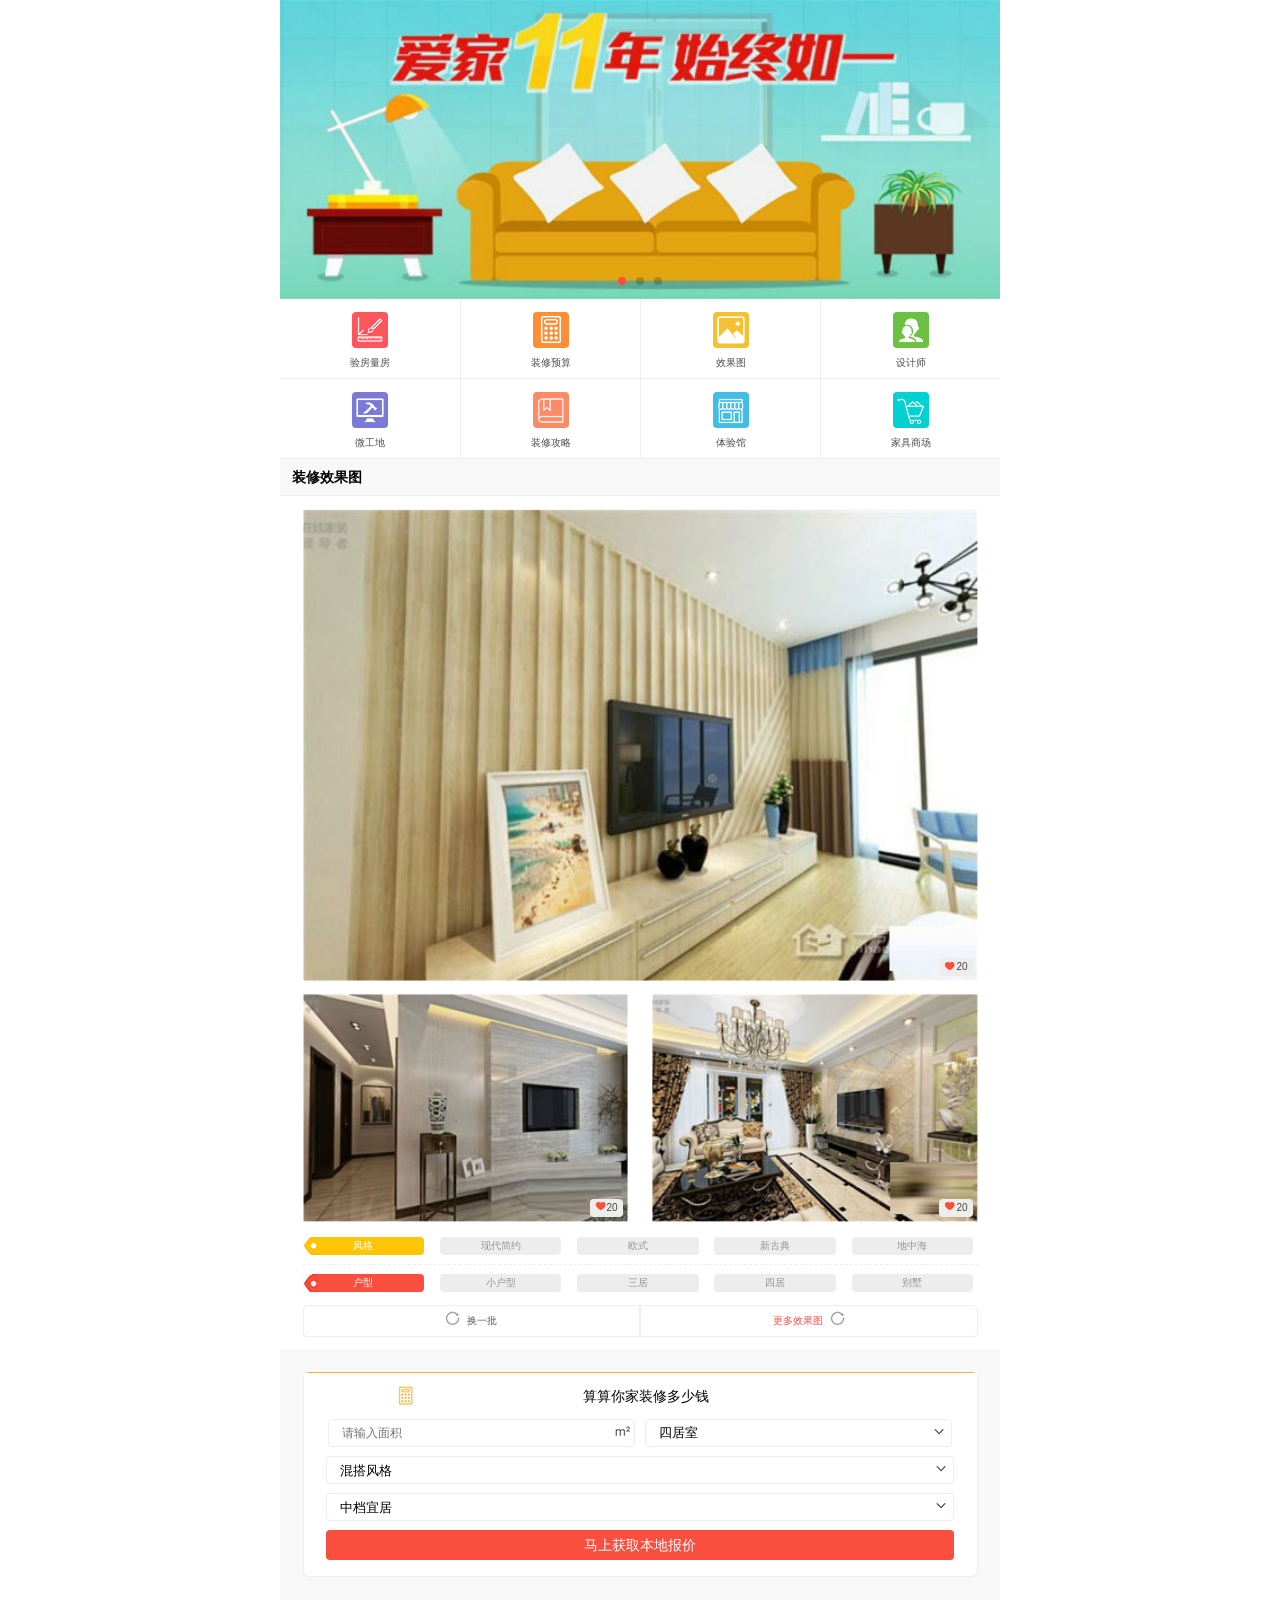
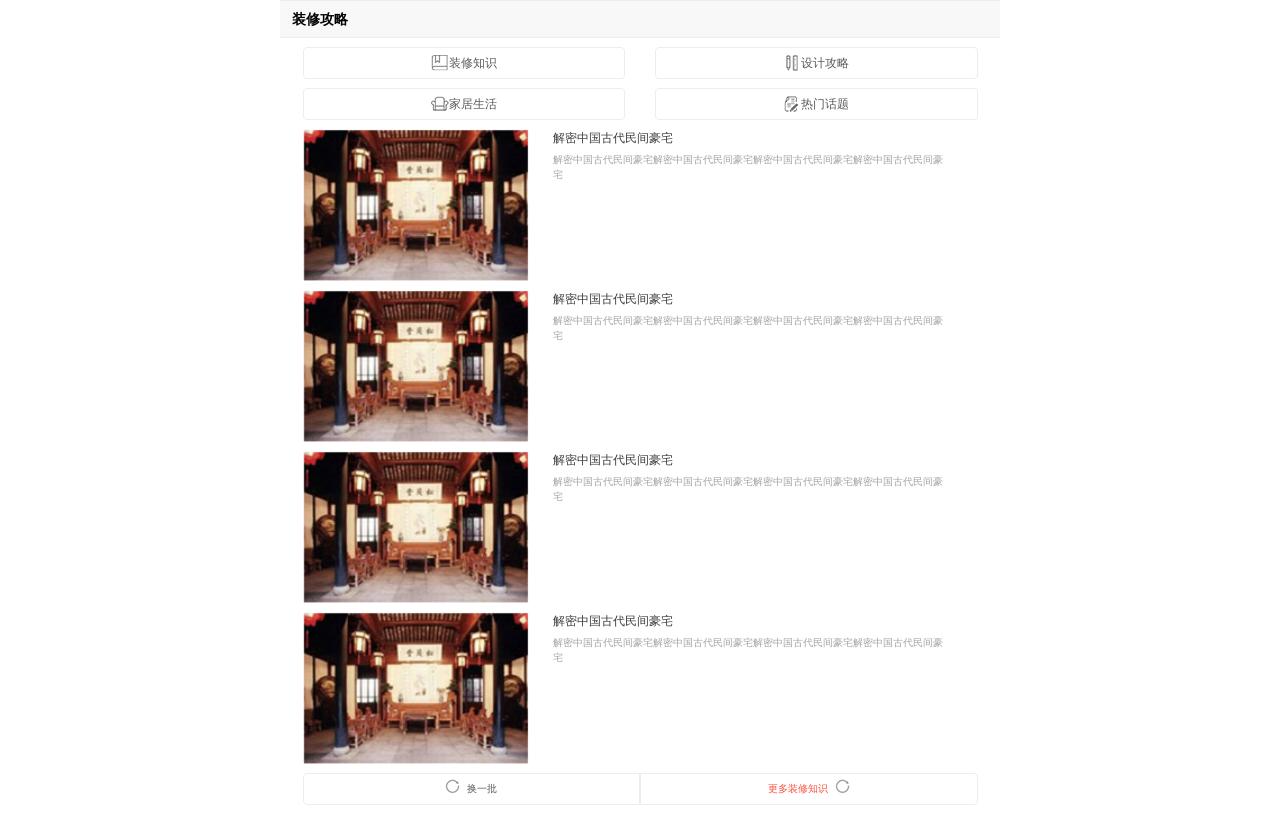
<file: index.html>
<!DOCTYPE html>
<html lang="en">
<head>
	<meta charset="UTF-8">
	<meta name="viewport" content="width=device-width, user-scalable=no, initial-scale=1.0, maximum-scale=1.0, minimum-scale=1.0">
	<link rel="stylesheet" type="text/css" href="css/base.css">
	<link rel="stylesheet" type="text/css" href="css/swiper-3.3.1.min.css">
	<link rel="stylesheet" type="text/css" href="css/index.css">
	<title>Document</title>
</head>
<body>
	<div class="swiper-container">
	    <div class="swiper-wrapper">
	        <a href="###" class="swiper-slide"><img src="img/bb.jpg"></a>
	        <a href="###" class="swiper-slide"><img src="img/bb.jpg"></a>
	        <a href="###" class="swiper-slide"><img src="img/bb.jpg"></a>
	    </div>
	    <div class="swiper-pagination"></div>
	</div>
	<div class="nav-box">
		<ul class="nav clearfix">
			<li><a href="###" class="room">验房量房</a></li>
			<li><a href="###" class="budget">装修预算</a></li>
			<li><a href="###" class="pic">效果图</a></li>
			<li><a href="###" class="design">设计师</a></li>
			<li><a href="###" class="plant">微工地</a></li>
			<li><a href="###" class="stra">装修攻略</a></li>
			<li><a href="###" class="exp">体验馆</a></li>
			<li><a href="###" class="mall">家具商场</a></li>
		</ul>
	</div>
	<h2>装修效果图</h2>
	<div class="display">
		<div class="photos clearfix">
			<a href="###"><img src="img/photo1.jpg" alt=""><span>20</span></a>
			<a href="###"><img src="img/photo2.jpg" alt=""><span>20</span></a>
			<a href="###"><img src="img/photo3.jpg" alt=""><span>20</span></a>
		</div>
		<ul>
			<li class="style">
				<a href="###">风格</a><a href="###">现代简约</a><a href="###">欧式</a><a href="###">新古典</a><a href="###">地中海</a>
			</li>
			<li class="dashed"></li>
			<li class="type">
				<a href="###">户型</a><a href="###">小户型</a><a href="###">三居</a><a href="###">四居</a><a href="###">别墅</a>
			</li>
		</ul>
		<div class="more">
			<a href="javascript:void(0)">换一批</a><a href="javascript:void(0)">更多效果图</a>
		</div>
	</div>
	<div class="query">
		<form action="">
			<h2>算算你家装修多少钱</h2>
			<div class="input-box">
				<input type="text" name="" placeholder="请输入面积">
				<span></span>
			</div>
			<select class="room-type">
				<option>四居室</option>
				<option>1</option>
				<option>2</option>
				<option>3</option>
			</select>
			<select class="room-style">
				<option>混搭风格</option>
				<option>1</option>
				<option>2</option>
				<option>3</option>
			</select>
			<select class="room-level">
				<option>中档宜居</option>
				<option>1</option>
				<option>2</option>
				<option>3</option>
			</select>
			<a href="javascript:void(0)" class="sub">马上获取本地报价</a>
		</form>
	</div>
	<h2>装修攻略</h2>
	<div class="info">
		<ul class="info-menu clearfix">
			<li><a href="###">装修知识</a></li>
			<li><a href="###">设计攻略</a></li>
			<li><a href="###">家居生活</a></li>
			<li><a href="###">热门话题</a></li>
		</ul>
		<div class="detail">
			<a href="###">
				<dl class="clearfix">
					<dt><img src="img/photo4.jpg"></dt>
					<dd class="ellipsis">解密中国古代民间豪宅</dd>
					<dd>解密中国古代民间豪宅解密中国古代民间豪宅解密中国古代民间豪宅解密中国古代民间豪宅</dd>
				</dl>
			</a>
			<a href="###">
				<dl class="clearfix">
					<dt><img src="img/photo4.jpg"></dt>
					<dd class="ellipsis">解密中国古代民间豪宅</dd>
					<dd>解密中国古代民间豪宅解密中国古代民间豪宅解密中国古代民间豪宅解密中国古代民间豪宅</dd>
				</dl>
			</a>
			<a href="###">
				<dl class="clearfix">
					<dt><img src="img/photo4.jpg"></dt>
					<dd class="ellipsis">解密中国古代民间豪宅</dd>
					<dd>解密中国古代民间豪宅解密中国古代民间豪宅解密中国古代民间豪宅解密中国古代民间豪宅</dd>
				</dl>
			</a>
			<a href="###">
				<dl class="clearfix">
					<dt><img src="img/photo4.jpg"></dt>
					<dd class="ellipsis">解密中国古代民间豪宅</dd>
					<dd>解密中国古代民间豪宅解密中国古代民间豪宅解密中国古代民间豪宅解密中国古代民间豪宅</dd>
				</dl>
			</a>
		</div>
		<div class="more">
			<a href="javascript:void(0)">换一批</a><a href="javascript:void(0)">更多装修知识</a>
		</div>
	</div>
	<script type="text/javascript" src="js/swiper-3.3.1.min.js"></script>
	<script>        
		var mySwiper = new Swiper ('.swiper-container', {
		    loop: true,
		    autoplay:2000,
		    pagination: '.swiper-pagination',
		})        
  	</script>
</body>
</html>
</file>
<file: css/base.css>
html,body {margin:0; padding:0; font:10px/1.5 "Microsoft Yahei",helvetica,arial;}
div,dl,dt,dd,ul,ol,li,h1,h2,h3,h4,h5,h6,pre,form,fieldset,input,textarea,blockquote,p{padding:0; margin:0;}
table,td,tr,th{font-size:10px;}
a{text-decoration: none;}
ol,ul {list-style:none;}
li{list-style-type:none;}
input,select {-webkit-appearance:none;outline: none;}
img{display: block;width:100%;}
h1,h2,h3,h4,h5,h6{font-size:inherit; font-weight:normal;}
address,cite,code,em,th,i{font-weight:normal; font-style:normal;}
.clearfix{zoom:1;}
.clearfix:after{display:block; overflow:hidden; clear:both; height:0; visibility:hidden; content:".";}
.ellipsis{
	overflow: hidden;
	text-overflow:ellipsis;
	white-space: nowrap;
}
</file>
<file: css/index.css>
body,
html {
  max-width: 720px;
  margin: 0 auto;
}
.swiper-pagination-bullet-active {
  background-color: #fa4e3e;
}
.nav li {
  float: left;
  width: 25%;
  box-sizing: border-box;
  border-bottom: 1px solid #ededed;
  border-left: 1px solid #ededed;
}
.nav li:nth-child(4n+1) {
  border-left: none;
}
.nav li a {
  display: block;
  text-align: center;
  color: #4e4e4e;
  font-size: 10px;
  line-height: 30px;
}
.nav li a:before {
  content: "";
  width: 36px;
  height: 36px;
  display: block;
  margin: 0 auto;
  border-radius: 4px;
  margin-top: 13px;
  background: url("../img/icon1.png") 0 0 no-repeat;
}
.nav li .room:before {
  background-color: #ff565b;
  background-position: center 5px;
}
.nav li .budget:before {
  background-color: #fd8e35;
  background-position: center -49px;
}
.nav li .pic:before {
  background-color: #f5c132;
  background-position: center -103px;
}
.nav li .design:before {
  background-color: #6cc143;
  background-position: center -157px;
}
.nav li .plant:before {
  background-color: #7b7ad7;
  background-position: center -212px;
}
.nav li .stra:before {
  background-color: #fe8a66;
  background-position: center -266px;
}
.nav li .exp:before {
  background-color: #42bde8;
  background-position: center -320px;
}
.nav li .mall:before {
  background-color: #01d1d1;
  background-position: center -374px;
}
h2 {
  background-color: #f8f8f8;
  line-height: 36px;
  font-size: 14px;
  font-weight: bold;
  padding-left: 12px;
  border-bottom: 1px solid #ededed;
}
.photos a {
  position: relative;
}
.photos a span {
  position: absolute;
  right: 5px;
  bottom: 5px;
  height: 18px;
  padding: 0 5px;
  line-height: 18px;
  border-radius: 4px;
  color: #474747;
  font-size: 10px;
  background-color: #ededec;
}
.photos a span:before {
  vertical-align: middle;
  content: "";
  width: 12px;
  height: 12px;
  display: inline-block;
  background: url("../img/photo-bg.png") 0 -1px no-repeat;
  background-size: 12px 35px;
}
.photos a:nth-child(1) {
  width: 93.75%;
  display: block;
  margin: 13px auto;
}
.photos a:nth-child(2) {
  float: left;
  margin-left: 3.125%;
  width: 45.16%;
}
.photos a:nth-child(3) {
  margin-right: 3.125%;
  float: right;
  width: 45.16%;
}
.display li a {
  display: inline-block;
  width: 16.875%;
  text-align: center;
  height: 18px;
  color: #949494;
  line-height: 18px;
  font-size: 10px;
  background-color: #ededed;
  border-radius: 4px;
  margin-right: 2.1875%;
}
.display li a:first-child {
  margin-left: 3.125%;
  color: white;
  position: relative;
}
.display li a:first-child:before {
  content: "";
  position: absolute;
  left: 0;
  top: 0;
  width: 14px;
  height: 18px;
  vertical-align: middle;
  background: url("../img/style.png") 0 1px no-repeat;
}
.display .dashed {
  width: 93.75%;
  border-bottom: 1px dashed #ededed;
  margin: 9px auto;
}
.display .style {
  margin-top: 15px;
}
.display .style a:first-child {
  background-color: #fec506;
}
.display .style a:first-child:before {
  background-position: 0 -1px;
}
.display .type {
  margin-bottom: 13px;
}
.display .type a:first-child {
  background-color: #fa4e3e;
}
.display .type a:first-child:before {
  background-position: 0 -21px;
}
.more {
  width: 93.75%;
  margin: 0 auto 12px;
}
.more a {
  display: inline-block;
  vertical-align: middle;
  width: 50%;
  text-align: center;
  box-sizing: border-box;
  border: 1px solid #ededed;
}
.more a:nth-child(1) {
  border-radius: 4px 0 0 4px;
  color: #595959;
}
.more a:nth-child(1):before {
  content: "";
  margin-right: 7px;
  display: inline-block;
  vertical-align: middle;
  width: 15px;
  height: 30px;
  background: url(../img/style.png) 0 -40px no-repeat;
}
.more a:nth-child(2) {
  border-radius: 0 4px 4px 0;
  color: #fa5141;
}
.more a:nth-child(2):after {
  margin-left: 7px;
  content: "";
  display: inline-block;
  vertical-align: middle;
  width: 15px;
  height: 30px;
  background: url(../img/style.png) 0 -40px no-repeat;
}
.query {
  background-color: #f8f8f8;
  padding: 23px 3.125%;
  border-bottom: 1px solid #ededed;
}
.query form {
  background-color: #fff;
  border: 1px solid #ededed;
  border-top-color: #ffb039;
  border-radius: 6px;
  text-align: center;
}
.query form h2 {
  text-align: center;
  height: 46px;
  line-height: 46px;
  font-weight: normal;
  border-bottom: none;
  background: #ffffff url("../img/how.png") 14.33% 13px no-repeat;
}
.query form select {
  height: 28px;
  border: 1px solid #ededed;
  border-radius: 4px;
  box-sizing: border-box;
  padding-left: 13px;
  padding-right: 2px;
  background: url("../img/style.png") right -65px no-repeat;
  background-origin: content-box;
}
.query form .input-box {
  display: inline-block;
  position: relative;
  width: 45.667%;
  margin-right: 1%;
}
.query form .input-box input {
  width: 100%;
  box-sizing: border-box;
  padding-left: 13px;
  border: 1px solid #ededed;
  height: 28px;
  font-size: 12px;
  line-height: 28px;
  border-radius: 4px;
}
.query form .input-box span {
  position: absolute;
  width: 15px;
  height: 28px;
  right: 5px;
  bottom: 0;
  background: url(../img/how.png) 0 -43px no-repeat;
}
.query form .room-type {
  width: 45.667%;
}
.query form .room-style,
.query form .room-level {
  width: 93.333%;
  margin-top: 9px;
}
.query form .sub {
  display: block;
  margin: 9px auto 16px;
  color: white;
  font-size: 14px;
  width: 93.333%;
  text-align: center;
  line-height: 30px;
  height: 30px;
  border-radius: 4px;
  background-color: #fa4e3e;
}
.info {
  padding: 9px 3.125%;
}
.info .more {
  width: 100%;
  margin-bottom: 0;
}
.info-menu li {
  width: 47.5%;
  border: 1px solid #ededed;
  border-radius: 4px;
  margin-bottom: 9px;
}
.info-menu li a {
  display: block;
  line-height: 30px;
  font-size: 12px;
  color: #5a5a5a;
  text-align: center;
}
.info-menu li a:before {
  content: "";
  display: inline-block;
  vertical-align: middle;
  height: 18px;
  width: 18px;
  background: url("../img/icon1.png") no-repeat;
}
.info-menu li:nth-child(1) {
  float: left;
}
.info-menu li:nth-child(1) a:before {
  background-position: center -794px;
}
.info-menu li:nth-child(2) {
  float: right;
}
.info-menu li:nth-child(2) a:before {
  background-position: center -856px;
}
.info-menu li:nth-child(3) {
  float: left;
}
.info-menu li:nth-child(3) a:before {
  background-position: center -918px;
}
.info-menu li:nth-child(4) {
  float: right;
}
.info-menu li:nth-child(4) a:before {
  background-position: center -980px;
}
.detail dl {
  margin-bottom: 9px;
}
.detail dt {
  float: left;
  width: 33.5%;
  margin-right: 3.667%;
}
.detail dd {
  color: #a2a2a2;
  width: 58.333%;
  font-size: 10px;
}
.detail dd:nth-of-type(1) {
  font-size: 12px;
  line-height: 18px;
  color: #3c3c3c;
}
.detail dd:nth-of-type(2) {
  margin-top: 5px;
  overflow: hidden;
  text-overflow: ellipsis;
  display: -webkit-box;
  -webkit-line-clamp: 2;
  -webkit-box-orient: vertical;
}
</file>
